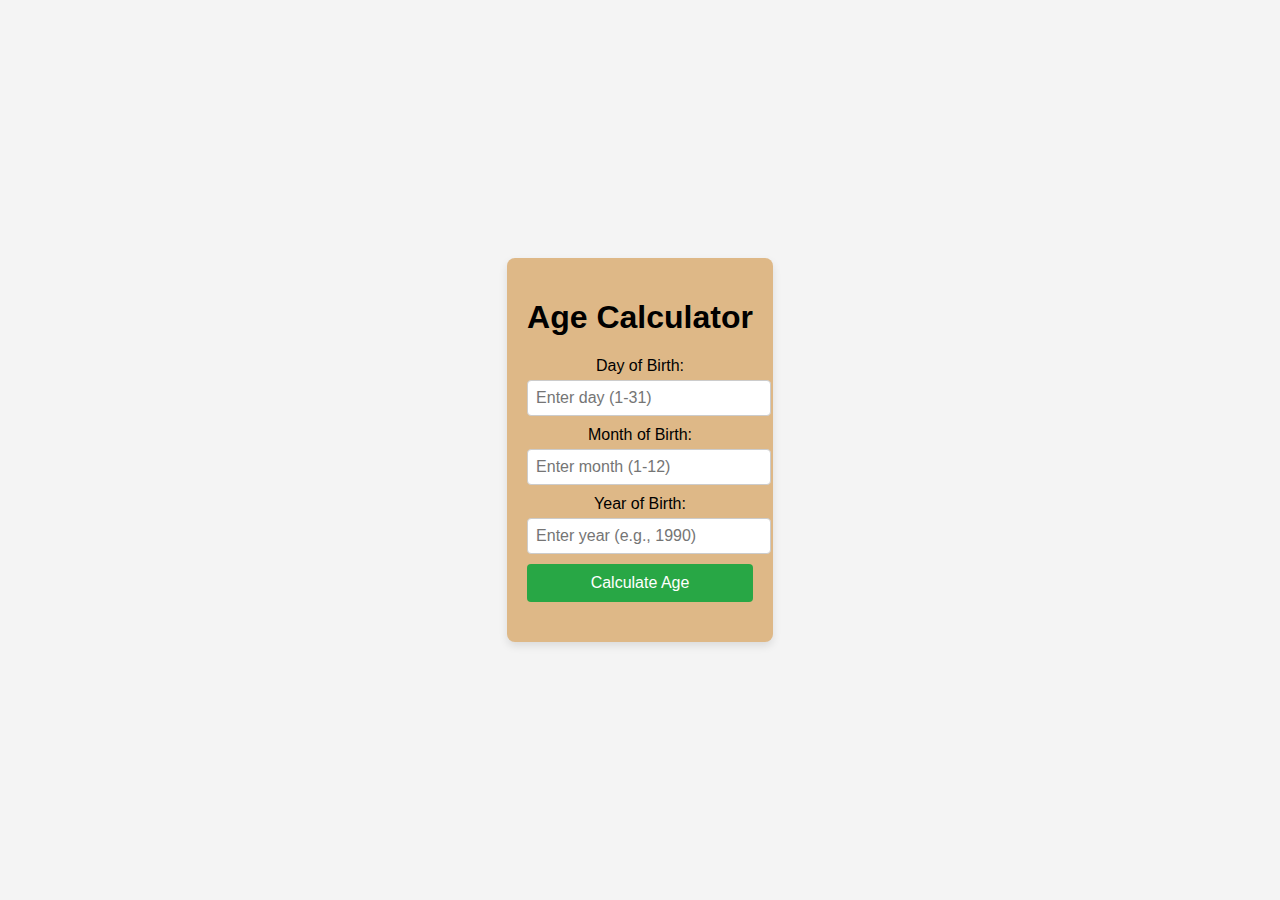
<file: Age Calculator/index.html>
<!DOCTYPE html>
<html lang="en">
<head>
    <meta charset="UTF-8">
    <meta name="viewport" content="width=device-width, initial-scale=1.0">
    <title>Age Calculator</title>
    <link rel="stylesheet" href="style.css">
</head>
<body>
    <div class="age-calculator">
        <h1>Age Calculator</h1>
        <div class="input-group">
            <label for="day">Day of Birth:</label>
            <input type="number" id="day" placeholder="Enter day (1-31)" min="1" max="31">
        </div>
        <div class="input-group">
            <label for="month">Month of Birth:</label>
            <input type="number" id="month" placeholder="Enter month (1-12)" min="1" max="12">
        </div>
        <div class="input-group">
            <label for="year">Year of Birth:</label>
            <input type="number" id="year" placeholder="Enter year (e.g., 1990)" min="1900" max="2024">
        </div>
        <button onclick="calculateAge()">Calculate Age</button>
        <div class="result" id="result">
        </div>
    </div>
    <script src="script.js"></script>
     
    
</body> 
</html>
</file>
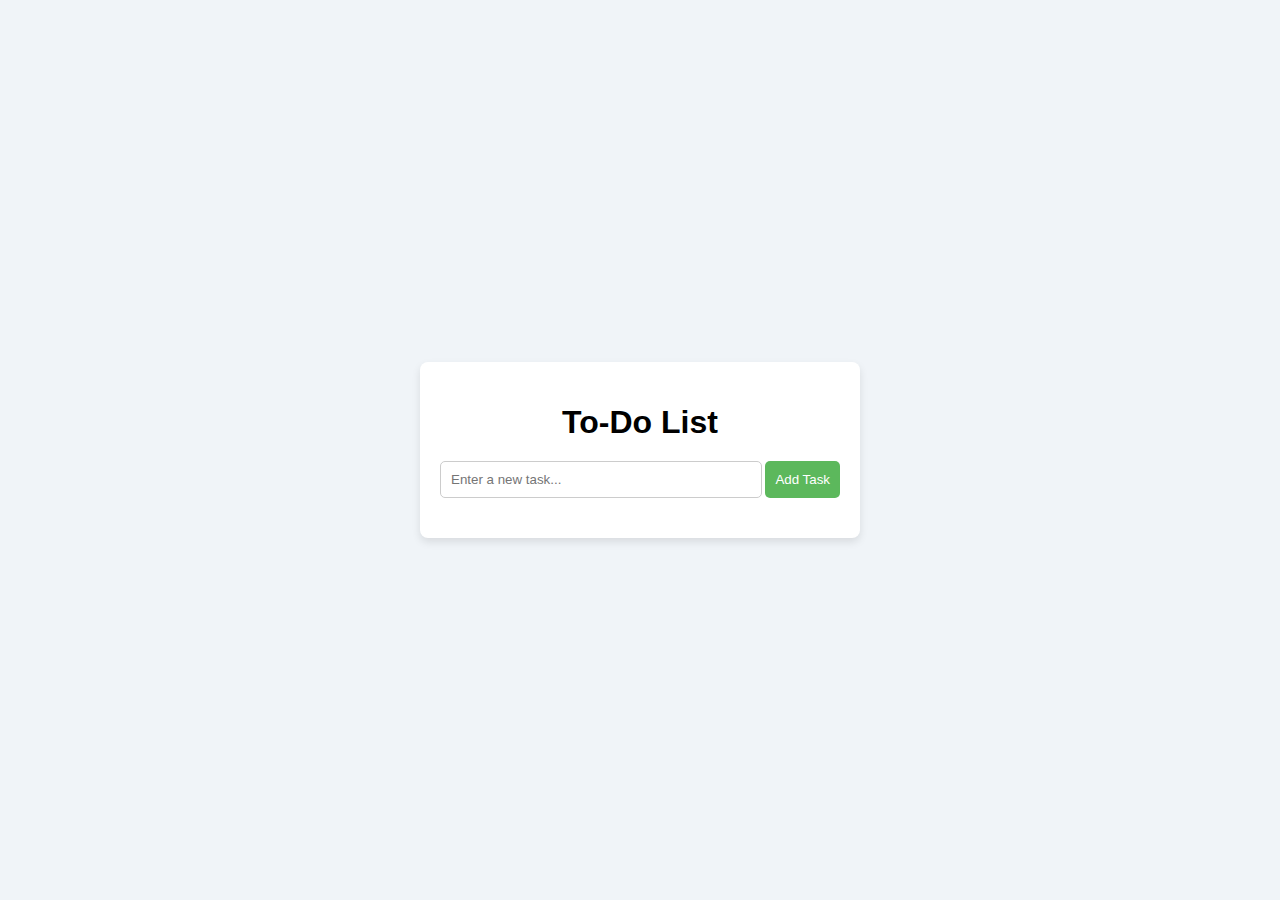
<file: to-do list/index.html>
<!DOCTYPE html>
<html lang="en">
<head>
    <meta charset="UTF-8">
    <meta name="viewport" content="width=device-width, initial-scale=1.0">
    <title>To-Do List App</title>
    <link rel="stylesheet" href="style.css">
</head>
<body>
    <div class="container">
        <h1>To-Do List</h1>
        <div class="todo-input">
            <input type="text" id="new-task" placeholder="Enter a new task...">
            <button id="add-task-btn">Add Task</button>
        </div>
        <ul id="task-list"></ul>
    </div>
    
    <script src="script.js"></script>
</body>
</html>
</file>
<file: Age Calculator/style.css>
body{
font-family: Arial, sans-serif;
display: flex;
justify-content: center;
align-items: center;
height: 100vh;
margin: 0;
background-color: #f4f4f4;
}
.age-calculator {
background-color:burlywood;
padding: 20px;
border-radius: 8px;
box-shadow: 0 4px 8px rgba(0, 0, 0, 0.1);
}
h1 {
text-align: center;
}
.input-group {
text-align: center;    
margin-bottom: 10px;
}
.input-group label {
display: block;
margin-bottom: 5px;
}
.input-group input {
width: 100%;
padding: 8px;
font-size: 16px;
border-radius: 4px;
border: 1px solid #ccc;
}
button {
width: 100%;
padding: 10px;
background-color: #28a745;
color: white;
border: none;
font-size: 16px;
cursor: pointer;
border-radius: 4px;
text-align: center;
}
button:hover {
background-color: #218838;
}
.result {
margin-top: 20px;
text-align: center;
font-size: 20px;
}
</file>
<file: to-do list/style.css>
body {
    font-family: 'Arial', sans-serif;
    background-color: #f0f4f8;
    display: flex;
    justify-content: center;
    align-items: center;
    height: 100vh;
    margin: 0;
}

.container {
    background-color: white;
    padding: 20px;
    border-radius: 8px;
    box-shadow: 0 4px 8px rgba(0, 0, 0, 0.1);
    width: 400px;
    text-align: center;
}

h1 {
    margin-bottom: 20px;
    color:black;
}

.todo-input {
    display: flex;
    justify-content: space-between;
    margin-bottom: 20px;
}

input[type="text"] {
    width: 75%;
    padding: 10px;
    border: 1px solid #ccc;
    border-radius: 5px;
}

button {
    padding: 10px;
    background-color: #5cb85c;
    color: white;
    border: none;
    border-radius: 5px;
    cursor: pointer;
}

button:hover {
    background-color: #4cae4c;
}

ul {
    list-style-type: none;
    padding: 0;
}

li {
    padding: 10px;
    margin-bottom: 10px;
    background-color: #e9ecef;
    border-radius: 5px;
    display: flex;
    justify-content: space-between;
    align-items: center;
}

li.completed {
    text-decoration: line-through;
    color: grey;
}

button.delete-btn {
    background-color: #d9534f;
    padding: 5px;
    border: none;
    border-radius: 5px;
    color: white;
    cursor: pointer;
}

button.delete-btn:hover {
    background-color: #c9302c;
}
</file>
